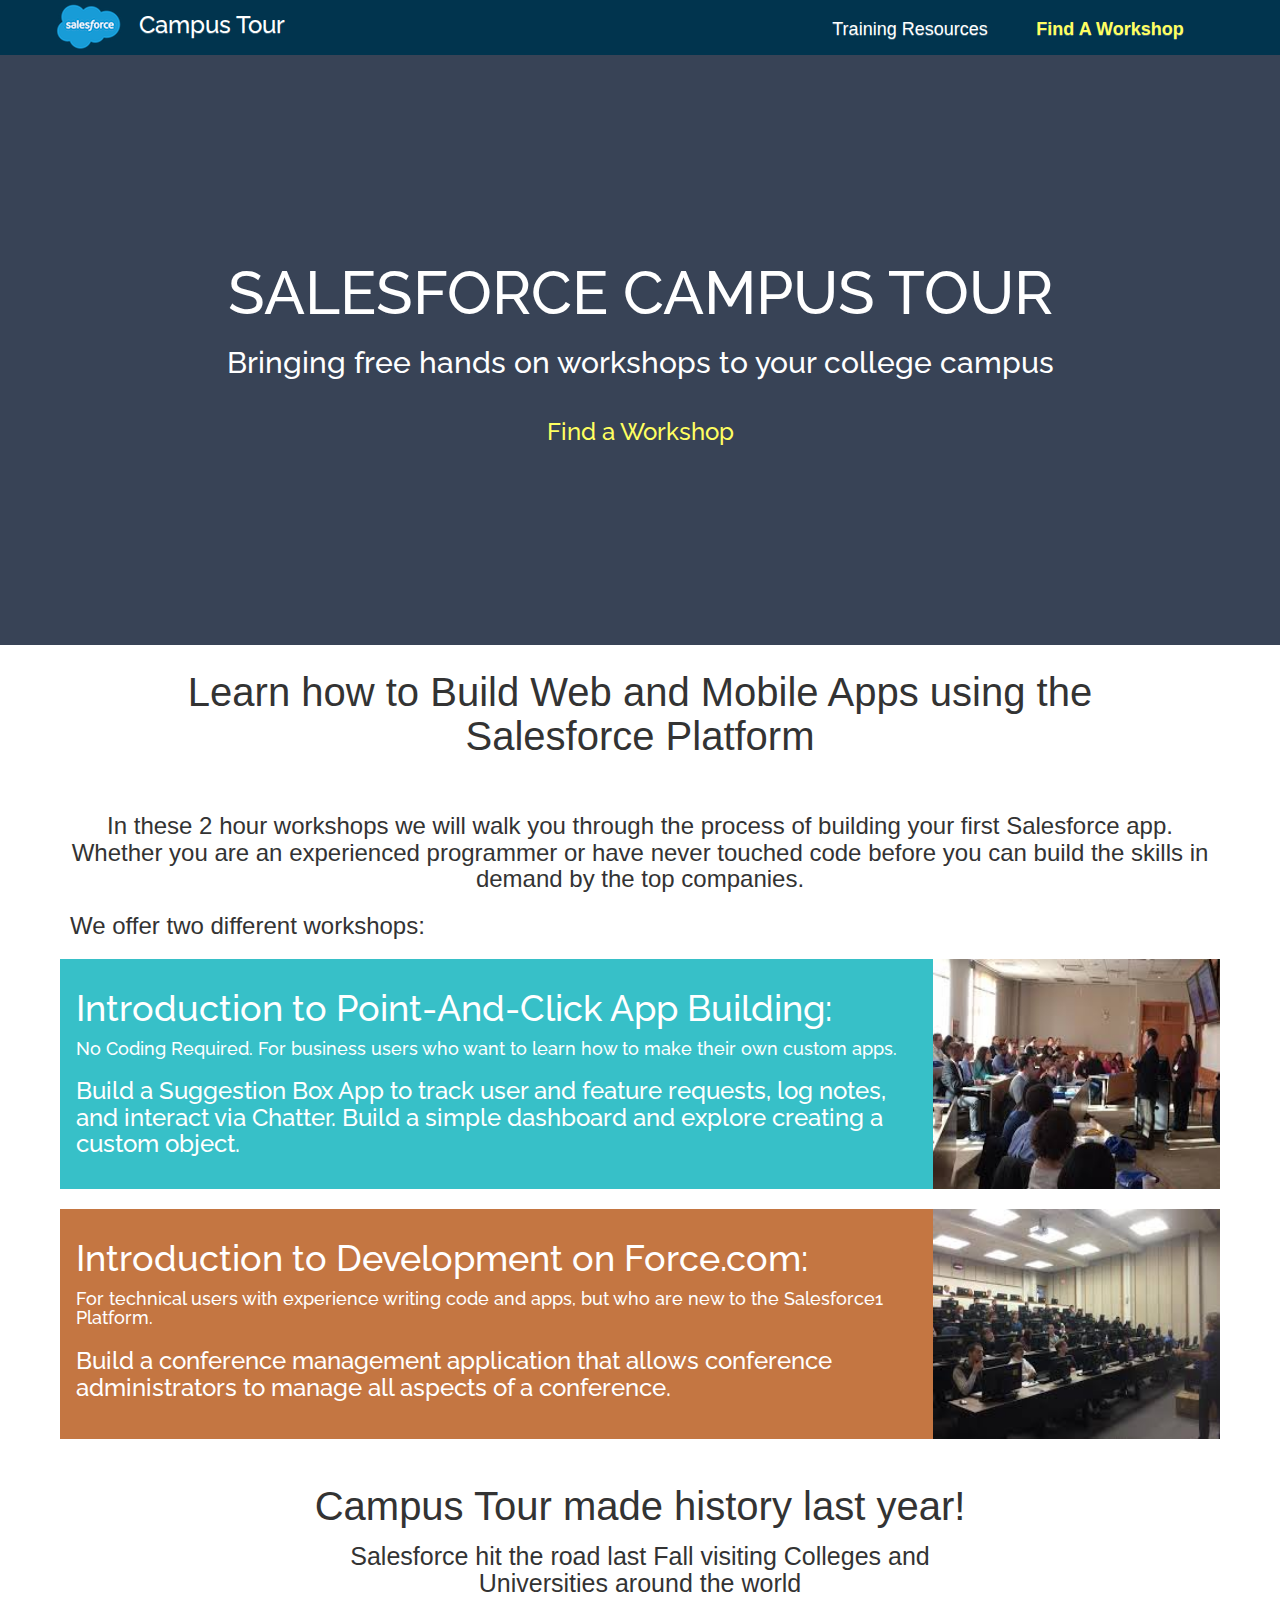
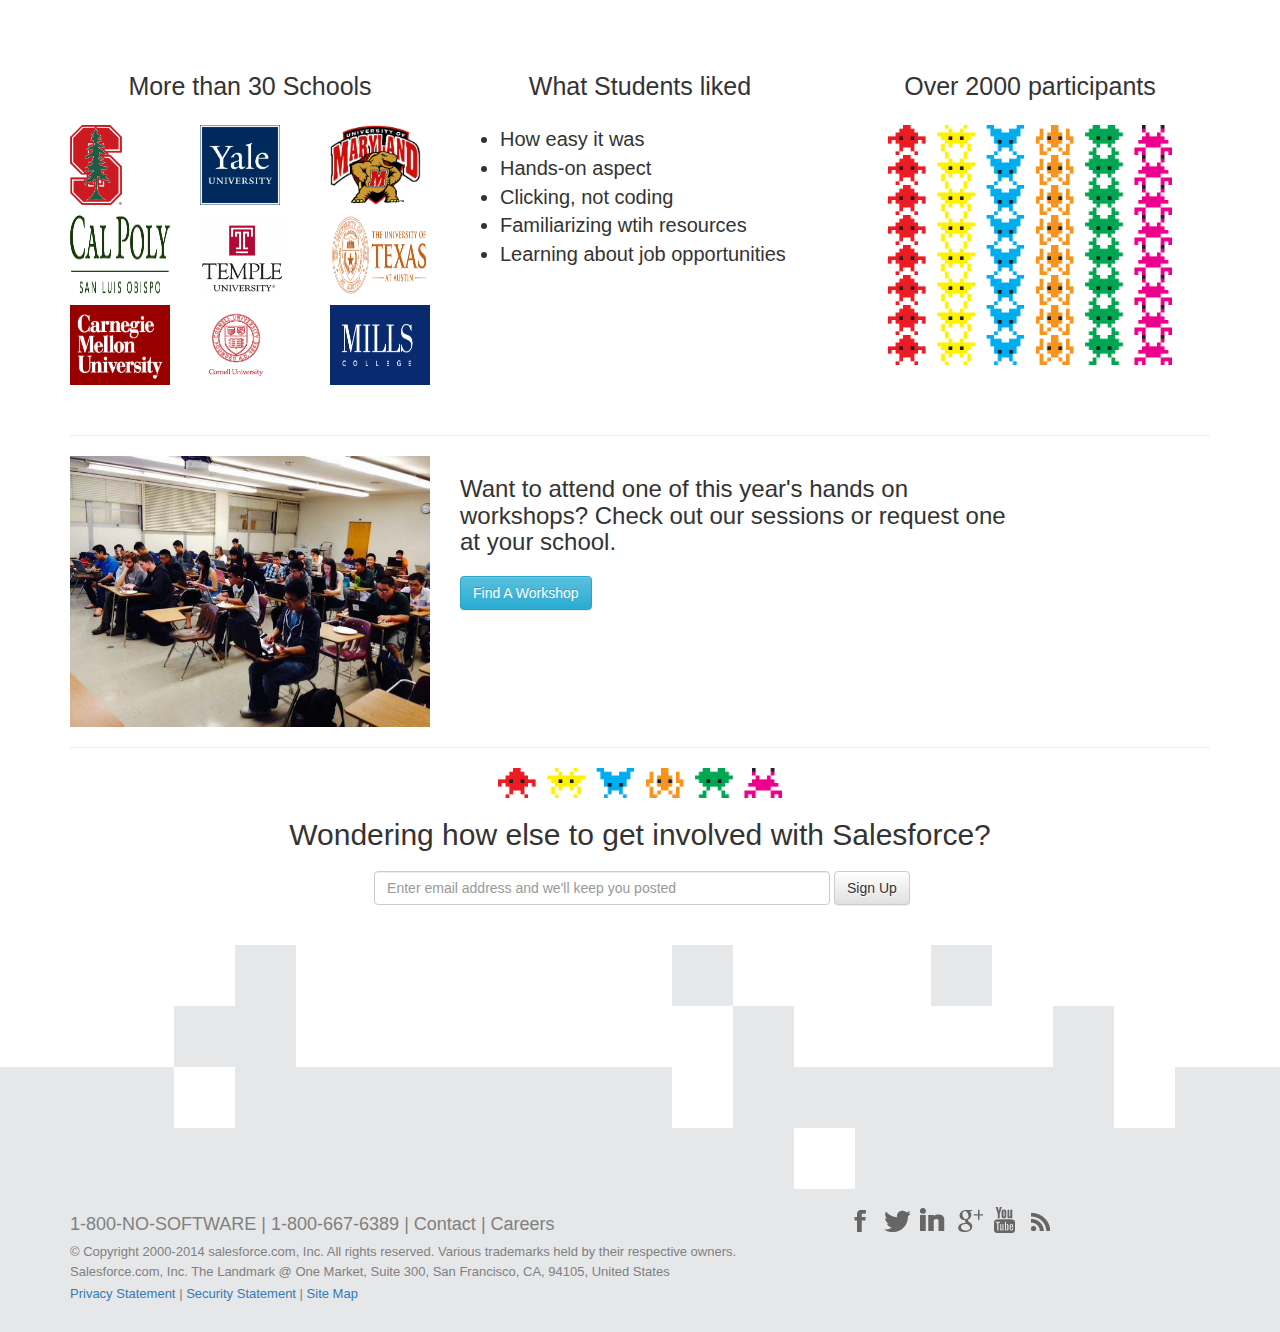
<file: index.html>
<!DOCTYPE html>
<html>
<head lang="en">
    <meta charset="UTF-8">
    <title>Salesforce Campus Tour</title>
    <link href='http://fonts.googleapis.com/css?family=Raleway:200,300,400,500' rel='stylesheet' type='text/css'>
    <link rel="stylesheet" href="css/bootstrap.css" >
    <link rel="stylesheet" href="css/bootstrap-theme.css">
    <link rel="stylesheet" href="css/style.css">
</head>
<body>
    <header>
		<nav class="navbar navbar-fixed-top">
	      <div class="container">
	        <div class="navbar-header">
	          <button type="button" class="navbar-toggle collapsed" data-toggle="collapse" data-target="#navbar" aria-expanded="false" aria-controls="navbar">
	            <span class="sr-only">Toggle navigation</span>
	            <span class="icon-bar"></span>
	            <span class="icon-bar"></span>
	            <span class="icon-bar"></span>
	          </button>
	          <a id="main-logo" class="navbar-brand" href="index.html">
                  <h3 id="main-logo-text" class="pull-right">Campus Tour</h3>
                  <img src="images/saleslforcelogo.png">
	          </a>
	        </div>
	        <div id="navbar" class="collapse navbar-collapse pull-right">
	          <ul class="nav navbar-nav">
	            <li class="active"><a href="training.html">Training Resources</a></li>
	            <!--<li><a href="#">Summer Camp</a></li>-->
	            <li><a href="workshop.html" id="find-workshop-link"><strong>Find A Workshop</strong></a></li>
	          </ul>
	        </div><!--/.nav-collapse -->
	      </div>
	    </nav>
	</header>
<div class="content-container">
	<div class="container-fluid homepage-container">
		<h1 id="homepage-container-text">SALESFORCE CAMPUS TOUR</h1>
		<h2>Bringing free hands on workshops to your college campus</h2>
		<br>
		<a href="workshop.html" id="find-workshop-button"><h3>Find a Workshop</h3></a>
	</div>
	<div class="container">
		<h2 class="subtitle-heading">Learn how to Build Web and Mobile Apps using the Salesforce Platform</h2>
		<br>
		<h3 class="text-center">In these 2 hour workshops we will walk you through the process of building your first Salesforce app. Whether you are an experienced programmer or have never touched code before you can build the skills in demand by the top companies.</h3>
		<h3 id="workshop-heading">We offer two different workshops:</h3>
		<div class="row">
        <div class="col-md-9 small-pad" style="padding-right: 0px">
            <div id="workshop-point-click" class="workshop-box">
                <h1>Introduction to Point-And-Click App Building:</h1>
                <h4>No Coding Required. For business users who want to learn how to make their own custom apps.</h4>
                <h3>
                    Build a Suggestion Box App to track user and feature requests, log notes, and interact via Chatter. Build a simple dashboard and explore creating a custom object.
                </h3>
            </div>
		</div>
        <div class="col-md-3 hidden-xs hidden-sm small-pad" style="padding-left: 0px;">
            <div class="workshop-box-image">
                <img class="img-responsive" src="images/intro-point-click-workshop.jpeg">
            </div>
        </div>
        </div>
	    <div class="row">
			<div class="col-md-9 small-pad" style="padding-right: 0px">
				<div id="workshop-force" class="workshop-box">
					<h1>Introduction to Development on Force.com:</h1>
					<h4>For technical users with experience writing code and apps, but who are new to the Salesforce1 Platform.</h4>
					<h3>
						Build a conference management application that allows conference administrators to manage all aspects of a conference.
					</h3>
				</div>
			</div>
			<div class="col-md-3 hidden-xs hidden-sm small-pad" style="padding-left: 0px;">
				<div class="workshop-box-image">
					<img class="img-responsive" src="images/intro-development-workshp.jpeg">
				</div>
			</div>
		</div>
	</div>
	<!--<div class="container">
		<div class="row">
		  <div class="col-xs-12 col-md-12"><h2 class="subtitle-heading">Learn how to build with Salesforce</h2></div>
		</div>
		<div class="row">
		  <div class="col-xs-12 col-md-12"><h3 class="subtitle-explanation">Hands on workshops on how to build apps <br>using the Salesforce platform</h3></div>
		</div>
		<div class="row icon-bottom-margin">
			<div class="col-md-6">
				<div class="row">
					<div class="col-xs-2 col-sm-3"><span class="title-icon title-icon-yellow"></span></div>
					<div class="col-xs-10 col-sm-9"><h4 class="center-box">Build web and mobile apps</h4></div>
				</div>
			</div>
			<div class="col-md-6">
				<div class="row">
					<div class="col-xs-2 col-sm-3"><span class="title-icon title-icon-pink"></span></div>
					<div class="col-xs-10 col-sm-9"><h4 class="center-box">Hear about our Summer Camp</h4></div>
				</div>
			</div>
		</div>
		<div class="row">
			<div class="col-md-6">
				<div class="row">
					<div class="col-xs-2 col-sm-3"><span class="title-icon title-icon-orange"></span></div>
					<div class="col-xs-10 col-sm-9"><h5 class="center-box">Meet Salesforce Staff</h5></div>
				</div>
			</div>
			<div class="col-md-6">
				<div class="row">
					<div class="col-xs-2 col-sm-3"><span class="title-icon title-icon-green"></span></div>
					<div class="col-xs-10 col-sm-9"><h4 class="center-box">Learn about our company</h4></div>
				</div>
			</div>
		</div>
		<div class="col-xs-12 col-md-12">
			<p class="section-explanation">
				Whether you are an experienced programmer or have never touched code before,<br> you can build the skills in demand by the market
			</p>
			<hr>
		</div> -->
	<div class="container">
		<div class="row">
			<div class="col-xs-12 col-md-12"><h1 class="subtitle-heading">Campus Tour made history last year!</h1></div>
		</div>
		<div class="row">
			<div class="col-xs-12 col-md-12"><h2 id="subtitle-alternative">Salesforce hit the road last Fall visiting Colleges and <br>Universities around the world</h2></div>
		</div>
		<div class="row">
			<div class="col-xs-12 col-md-4" id="institutions">
				<h3 class="center-box center-text">More than 30 Schools</h3>
				<div class="row">
					<div class="col-xs-4 col-md-4"><img class="img-responsive" src="images/stanford.gif"></div>
					<div class="col-xs-4 col-md-4"><img class="img-responsive" src="images/yale.jpg"></div>
					<div class="col-xs-4 col-md-4"><img class="img-responsive" src="images/maryland.jpg"></div>
				</div>
				<div class="row">
					<div class="col-xs-4 col-md-4"><img class="img-responsive" src="images/calpoly.png"></div>
					<div class="col-xs-4 col-md-4"><img class="img-responsive" src="images/temple.png"></div>
					<div class="col-xs-4 col-md-4"><img class="img-responsive" src="images/texas.png"></div>
				</div>
				<div class="row">
					<div class="col-xs-4 col-md-4"><img class="img-responsive" src="images/carnegiemellon.gif"></div>
					<div class="col-xs-4 col-md-4"><img class="img-responsive" src="images/cornelllogo.png"></div>
					<div class="col-xs-4 col-md-4"><img class="img-responsive" src="images/mills.gif"></div>
				</div>
			</div>
			<div class="col-xs-12 col-md-4">
				<h3 class="center-box center-text">What Students liked</h3>
				<ul id="what-students-liked">
					<li>How easy it was</li>
					<li>Hands-on aspect</li>
					<li>Clicking, not coding</li>
					<li>Familiarizing wtih resources</li>
					<li>Learning about job opportunities</li>
				</ul>
			</div> 
			<div class="col-xs-12 col-md-4">
				<h3 class="center-box center-text">Over 2000 participants</h3>
				<div class="row">
					<div class="col-xs-12 col-sm-12"><img class="icons-displayed" src="./images/headline-icons.png"></div>
				</div>
				<div class="row">
					<div class="col-xs-12 col-sm-12"><img class="icons-displayed" src="./images/headline-icons.png"></div>
				</div>
				<div class="row">
					<div class="col-xs-12 col-sm-12"><img class="icons-displayed" src="./images/headline-icons.png"></div>
				</div>
				<div class="row">
					<div class="col-xs-12 col-sm-12"><img class="icons-displayed" src="./images/headline-icons.png"></div>
				</div>
				<div class="row">
					<div class="col-xs-12 col-sm-12"><img class="icons-displayed" src="./images/headline-icons.png"></div>
				</div>
				<div class="row">
					<div class="col-xs-12 col-sm-12"><img class="icons-displayed" src="./images/headline-icons.png"></div>
				</div>
				<div class="row">
					<div class="col-xs-12 col-sm-12"><img class="icons-displayed" src="./images/headline-icons.png"></div>
				</div>
				<div class="row">
					<div class="col-xs-12 col-sm-12"><img class="icons-displayed" src="./images/headline-icons.png"></div>
				</div>
			</div>
		</div>
	</div>
	<br>
	<div class="container">
		<hr>
		<div class="row">
			<div class="col-md-4 col-sm-12">
				<img class="img-responsive" src="images/campustour.jpg">
			</div>
			<div class="col-md-6 col-sm-12">
				<h3>Want to attend one of this year's hands on workshops? Check out our sessions or request one at your school.</h3>
				<br>
				<a href="workshop.html" class="btn btn-info">Find A Workshop</a>
			</div>
		</div>
		<hr>
		<div class="row">
			<div class="col-xs-12 col-sm-12"><img class="icons-displayed" src="./images/headline-icons.png"></div>
		</div>
		<div id="landing-newsletter">
			<h2 class="center-text">
				Wondering how else to get involved with Salesforce?
			</h2>
			<form id="landing-newsletter-form" class="form-inline">
				<div class="form-group">
					<label for="landing-newsletter-email"></label>
					<input id="landing-newsletter-email" type="text" class="form-control" placeholder="Enter email address and we'll keep you posted">
					<button type="submit" class="btn btn-default">Sign Up</button>
				</div>
			</form>
		</div>
	</div>
</div>
 <footer class="site-footer">
    <div class="footer-top"></div>
    <div class="footer">
        <div class="container">
            <div class="row">
                <div class="col-md-8">
                    <div class="footer-headline">
                        1‑800‑NO‑SOFTWARE | 1‑800‑667‑6389 |
                        <a href="mailto:academic@salesforce.com?Subject=Bring Campus Tour to My School" target="blank">Contact</a>
                        <span class="delim">|</span>
                        <a href="#careers">Careers</a>
                    </div>
                    <div class="footer-copyright">
                        © Copyright 2000-2014 salesforce.com, Inc. All rights reserved. Various trademarks held by their respective owners.
                    </div>
                    <div class="footer-legal">
                        Salesforce.com, Inc. The Landmark @ One Market, Suite 300, San Francisco, CA, 94105, United States
                    </div>
                    <div class="footer-links">
                        <a href="#privacy" target="_blank">Privacy&nbsp;Statement</a>
                        <span class="delim">|</span>
                        <a href="#security" target="_blank">Security&nbsp;Statement</a>
                        <span class="delim">|</span>
                        <a href="#sitemap" target="_blank">Site&nbsp;Map</a>
                    </div>
                </div>
                <div class="col-md-4">
                    <ul class="footer-social">
                        <li class="facebook"><a href="https://www.facebook.com/salesforcedevs" target="_blank">Facebook</a></li><!-- .facebook -->
                        <li class="twitter"><a href="https://twitter.com/salesforcedevs" target="_blank">Twitter</a></li><!-- .twitter -->
                        <li class="linkedin"><a href="https://www.linkedin.com/groups/Salesforce-Developers-Official-Group-3774731" target="_blank">LinkedIn</a></li><!-- .linkedin -->
                        <li class="googleplus"><a href="http://plus.google.com/115493663613456422040" target="_blank">Google Plus</a></li><!-- .googleplus -->
                        <li class="youtube"><a href="https://www.youtube.com/user/DeveloperForce" target="_blank">YouTube</a></li><!-- .youtube -->
                        <li class="rss"><a href="http://feeds.feedburner.com/blogs/RtdE" target="_blank">RSS Feed</a></li><!-- .rss -->
                    </ul>
                </div>
            </div>
        </div>
    </div>
</footer>     
<script src="https://code.jquery.com/jquery-1.11.2.min.js"></script>
<script src="js/bootstrap.js"></script>
<script>
	//$('#carousel-example-generic').carousel();
</script>
</body>
</html>
</file>
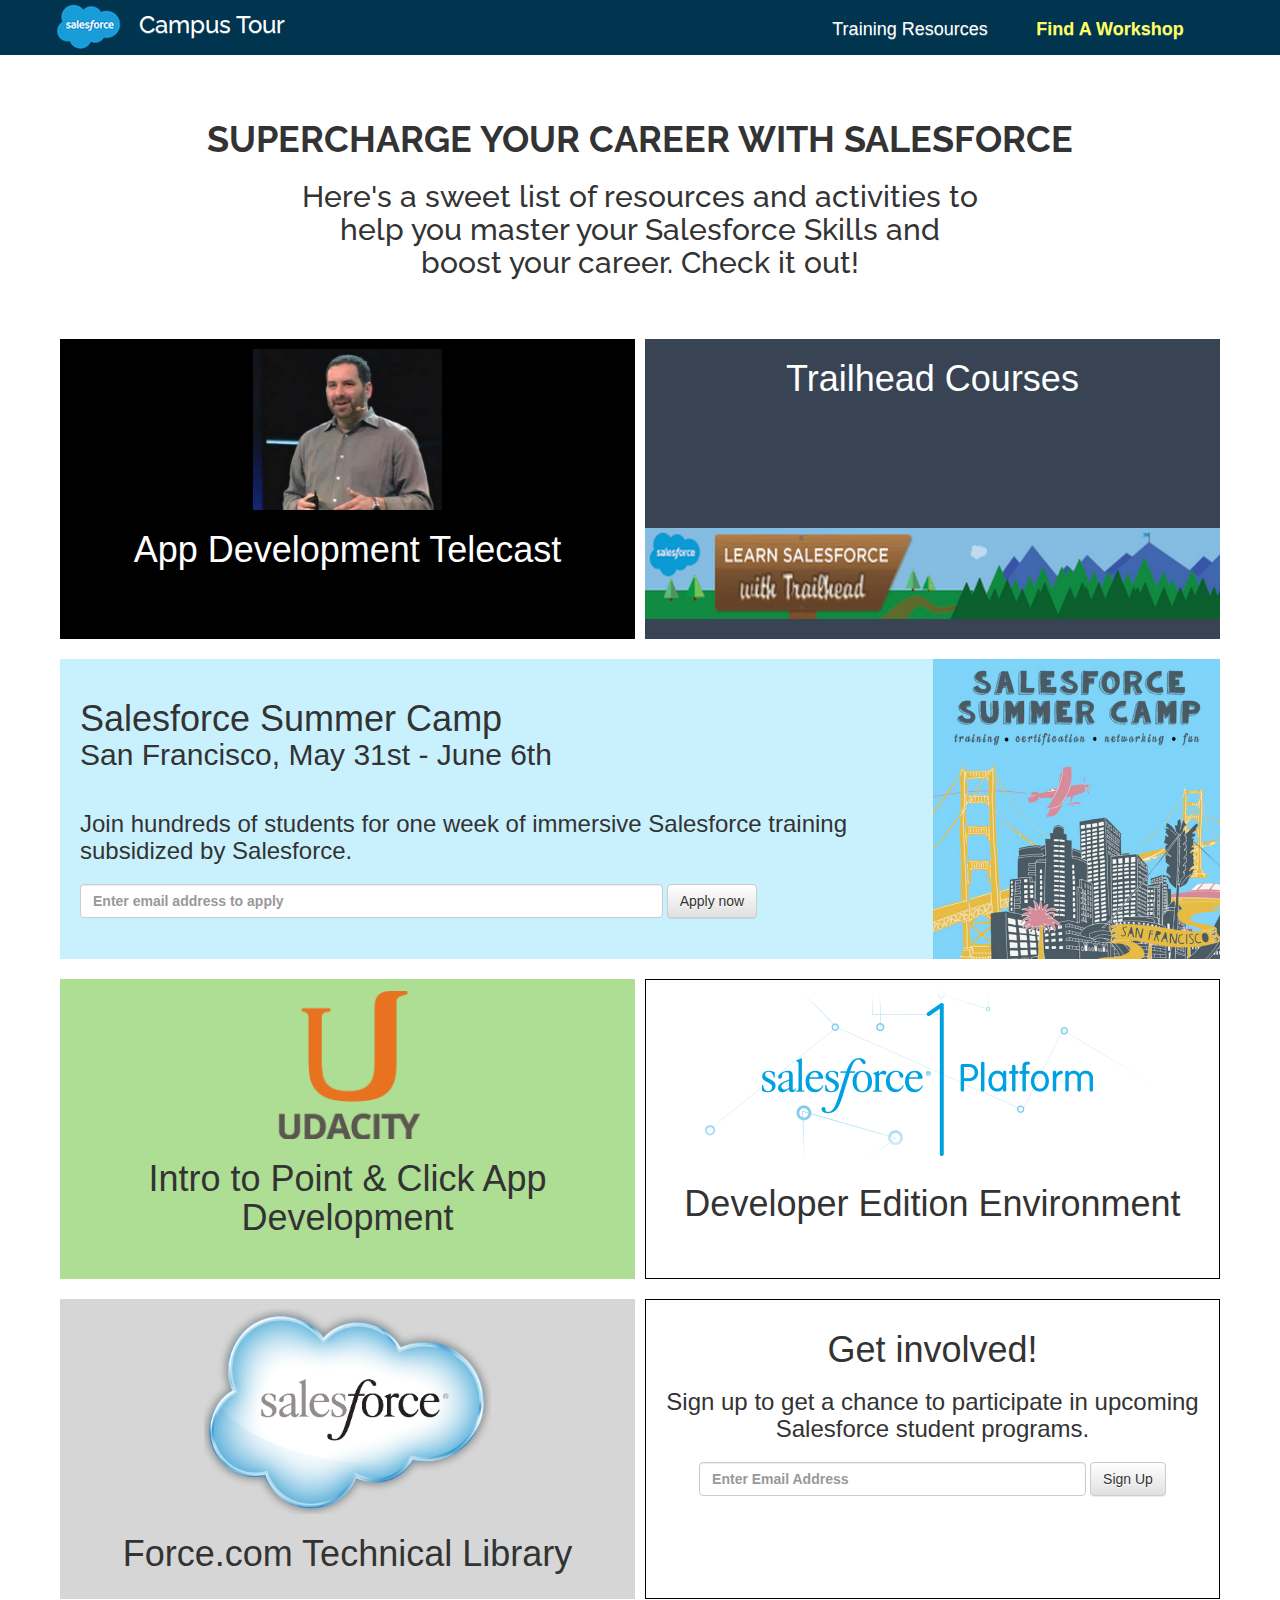
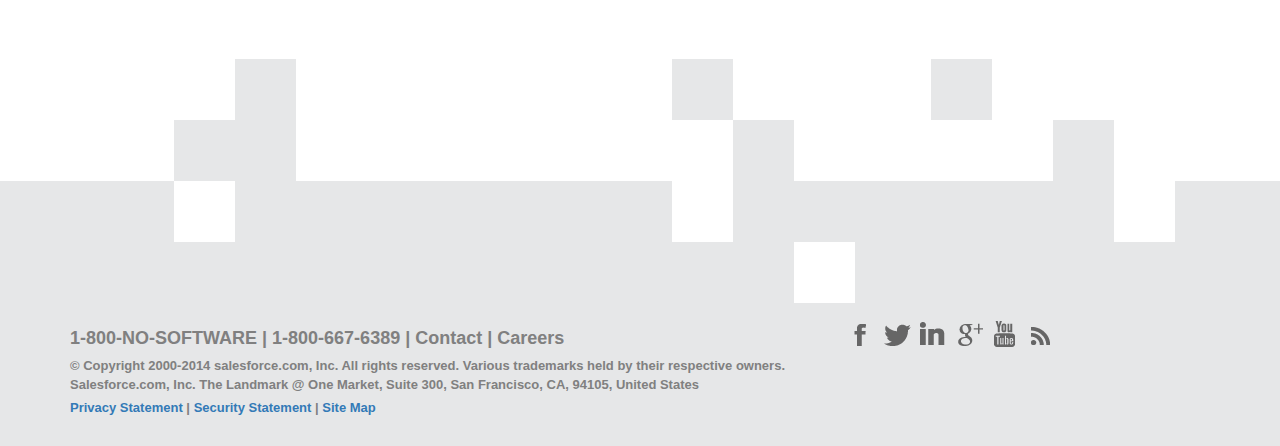
<file: training.html>
<!DOCTYPE html>
<html>
<head lang="en">
    <meta charset="UTF-8">
    <title>Training Resources</title>
    <link href='http://fonts.googleapis.com/css?family=Raleway:400' rel='stylesheet' type='text/css'>
    <link rel="stylesheet" href="css/bootstrap.css" >
    <link rel="stylesheet" href="css/bootstrap-theme.css">
    <link rel="stylesheet" href="css/style.css">
</head>
<body>
<header>
    <nav class="navbar navbar-fixed-top">
      <div class="container">
        <div class="navbar-header">
          <button type="button" class="navbar-toggle collapsed" data-toggle="collapse" data-target="#navbar" aria-expanded="false" aria-controls="navbar">
            <span class="sr-only">Toggle navigation</span>
            <span class="icon-bar"></span>
            <span class="icon-bar"></span>
            <span class="icon-bar"></span>
          </button>
          <a id="main-logo" class="navbar-brand" href="index.html">
              <h3 id="main-logo-text" class="pull-right">Campus Tour</h3>
              <img src="images/saleslforcelogo.png">
          </a>
        </div>
        <div id="navbar" class="collapse navbar-collapse pull-right">
          <ul class="nav navbar-nav">
            <li class="active"><a href="training.html">Training Resources</a></li>
            <!--<li><a href="#about">Summer Camp</a></li>-->
            <li><a href="workshop.html" id="find-workshop-link"><strong>Find A Workshop</strong></a></li>
          </ul>
        </div><!--/.nav-collapse -->
      </div>
    </nav>
</header>
<div class="content-container container">
    <div class="supercharge-text">
    <h1 id="supercharge" class="text-center"><strong>SUPERCHARGE YOUR CAREER WITH SALESFORCE<strong></h1>
    <h2 id="sweetlist" class="text-center">Here's a sweet list of resources and activities to help you master your Salesforce Skills and boost your career. Check it out!</h2>
    </div>
    <div class="row">
        <div class="col-md-6 small-pad">
            <div id="app-development" class="training-box">
                <div class="original-overlay">
                    <img src="images/app-development-telecast.png">
                    <h1 class="text-center">App Development Telecast</h1>
                </div>
                <div class="overlay">
                    <h2>Learn how to build a mobile app with our rockstar VP of Development, Adam Seligman.</h2>
                </div>
            </div>
        </div>
        <div class="col-md-6 small-pad">
            <div id="trailhead-courses" class="training-box">
                <div class="original-overlay">
                    <h1 class="text-center">Trailhead Courses</h1>
                    <img id="trailhead-banner" src="images/trailhead.png">
                </div>
                <div class="overlay">
                    <h3>
                        Learn how to use Salesforce from
                        scratch with curated beautiful courses. Earn badges, show off your skills and practice with interactive challenges.
                    </h3>
                    <br> 
                    <a href="https://developer.salesforce.com/trailhead" target="blank" class="tap-btn">Learn more</a>
                </div>
            </div>
        </div>
    </div>
    <div class="row">
        <div class="col-md-9 small-pad" style="padding-right: 0px">
            <div id="salesforce-bootcamp" class="training-box">
                <h1>Salesforce Summer Camp</h1>
                <h2>San Francisco, May 31st - June 6th</h2>
                <br>
                <h3>
                    Join hundreds of students for one week of immersive Salesforce training subsidized by Salesforce.
                </h3>
                <form id="invite-form" class="form-inline">
                    <div class="form-group">
                        <input id="invite-email" type="text" class="form-control" placeholder="Enter email address to apply">
                        <button type="submit" class="btn btn-default">Apply now</button>
                    </div>
                </form>
            </div>
        </div>
        <div class="col-md-3 small-pad hidden-xs" style="padding-left: 0px;">
            <div id="summer-camp" class="training-box">
                <img src="images/summercamp.png">
            </div>
        </div>
    </div>
    <div class="row">
        <div class="col-md-6 small-pad">
            <div id="udacity" class="training-box">
                <div class="original-overlay">
                    <img src="images/udacity.png">
                    <h1 class="text-center">Intro to Point & Click App Development</h1>
                </div>
                <div class="overlay">
                    <h2>
                        Learn how to build an app without writing a single line of code with this 10 hour online course.
                    </h2>
                    <br>
                    <a href="https://www.udacity.com/course/ud162" target="blank" class="tap-btn">Learn more</a>
                </div>
            </div>
        </div>
        <div class="col-md-6 small-pad">
            <div id="developer-edition" class="training-box">
                <div class="original-overlay">
                    <img src="images/salesforce1.png">
                    <h1 class="text-center">Developer Edition Environment</h1>
                </div>
                <div class="overlay">
                    <h2>Get a complete copy of the Salesforce1 Platform and develop killer enterprise Apps.</h2>
                    <br>
                    <a href="https://developer.salesforce.com/signup?d=70130000000m0qV" target="blank" class="tap-btn">Learn more</a>
                </div>
            </div>
        </div>
    </div>
    <div class="row">
        <div class="col-md-6 small-pad">
            <div id="salesforce-technical-library" class="training-box">
                <div class="original-overlay">
                    <img src="images/salesforce-logo.png">
                    <h1 class="text-center">Force.com Technical Library</h1>
                </div>
                <div class="overlay">
                    <h2>Documentation, code samples, tools and other technical resources for building and customizing apps.</h2>
                    <br>
                    <a href="https://developer.salesforce.com/page/Wiki" target="blank" class="tap-btn">Learn more</a>
                </div>
            </div>
        </div>
        <div class="col-md-6 col-sm-6 small-pad">
            <div id="newsletter" class="training-box">
                <h1 class="text-center">Get involved!</h1>
                <h3>
                    Sign up to get a chance to participate in upcoming Salesforce student programs.
                </h3>
                <form id="newsletter-form" class="form-inline">
                    <div class="form-group">
                        <input id="newsletter-email" type="text" class="form-control" placeholder="Enter Email Address">
                        <button type="submit" class="btn btn-default">Sign Up</button>
                    </div>
                </form>
            </div>
        </div>
    </div>
</div>

<footer class="site-footer">
    <div class="footer-top"></div>
    <div class="footer">
        <div class="container">
            <div class="row">
                <div class="col-md-8">
                    <div class="footer-headline">
                        1‑800‑NO‑SOFTWARE | 1‑800‑667‑6389 |
                        <a href="mailto:academic@salesforce.com?Subject=Bring Campus Tour to My School" target="blank">Contact</a>
                        <span class="delim">|</span>
                        <a href="#careers">Careers</a>
                    </div>
                    <div class="footer-copyright">
                        © Copyright 2000-2014 salesforce.com, Inc. All rights reserved. Various trademarks held by their respective owners.
                    </div>
                    <div class="footer-legal">
                        Salesforce.com, Inc. The Landmark @ One Market, Suite 300, San Francisco, CA, 94105, United States
                    </div>
                    <div class="footer-links">
                        <a href="#privacy" target="_blank">Privacy&nbsp;Statement</a>
                        <span class="delim">|</span>
                        <a href="#security" target="_blank">Security&nbsp;Statement</a>
                        <span class="delim">|</span>
                        <a href="#sitemap" target="_blank">Site&nbsp;Map</a>
                    </div>
                </div>
                <div class="col-md-4">
                    <ul class="footer-social">
                        <li class="facebook"><a href="https://www.facebook.com/salesforcedevs" target="_blank">Facebook</a></li><!-- .facebook -->
                        <li class="twitter"><a href="https://twitter.com/salesforcedevs" target="_blank">Twitter</a></li><!-- .twitter -->
                        <li class="linkedin"><a href="https://www.linkedin.com/groups/Salesforce-Developers-Official-Group-3774731" target="_blank">LinkedIn</a></li><!-- .linkedin -->
                        <li class="googleplus"><a href="http://plus.google.com/115493663613456422040" target="_blank">Google Plus</a></li><!-- .googleplus -->
                        <li class="youtube"><a href="https://www.youtube.com/user/DeveloperForce" target="_blank">YouTube</a></li><!-- .youtube -->
                        <li class="rss"><a href="http://feeds.feedburner.com/blogs/RtdE" target="_blank">RSS Feed</a></li><!-- .rss -->
                    </ul>
                </div>
            </div>
        </div>
    </div>
</footer>


<script src="https://code.jquery.com/jquery-1.11.2.min.js"></script>
<script src="js/bootstrap.js"></script>
<script>
    $(document).ready(function(){
        $(this).find(".original-overlay").on("mouseenter", function(){
            $(this).next(".overlay").fadeIn();
        });

        $(this).find(".overlay").on("mouseleave", function(){
            $(this).fadeOut();
        })
    });
</script>
</body>
</html>
</file>
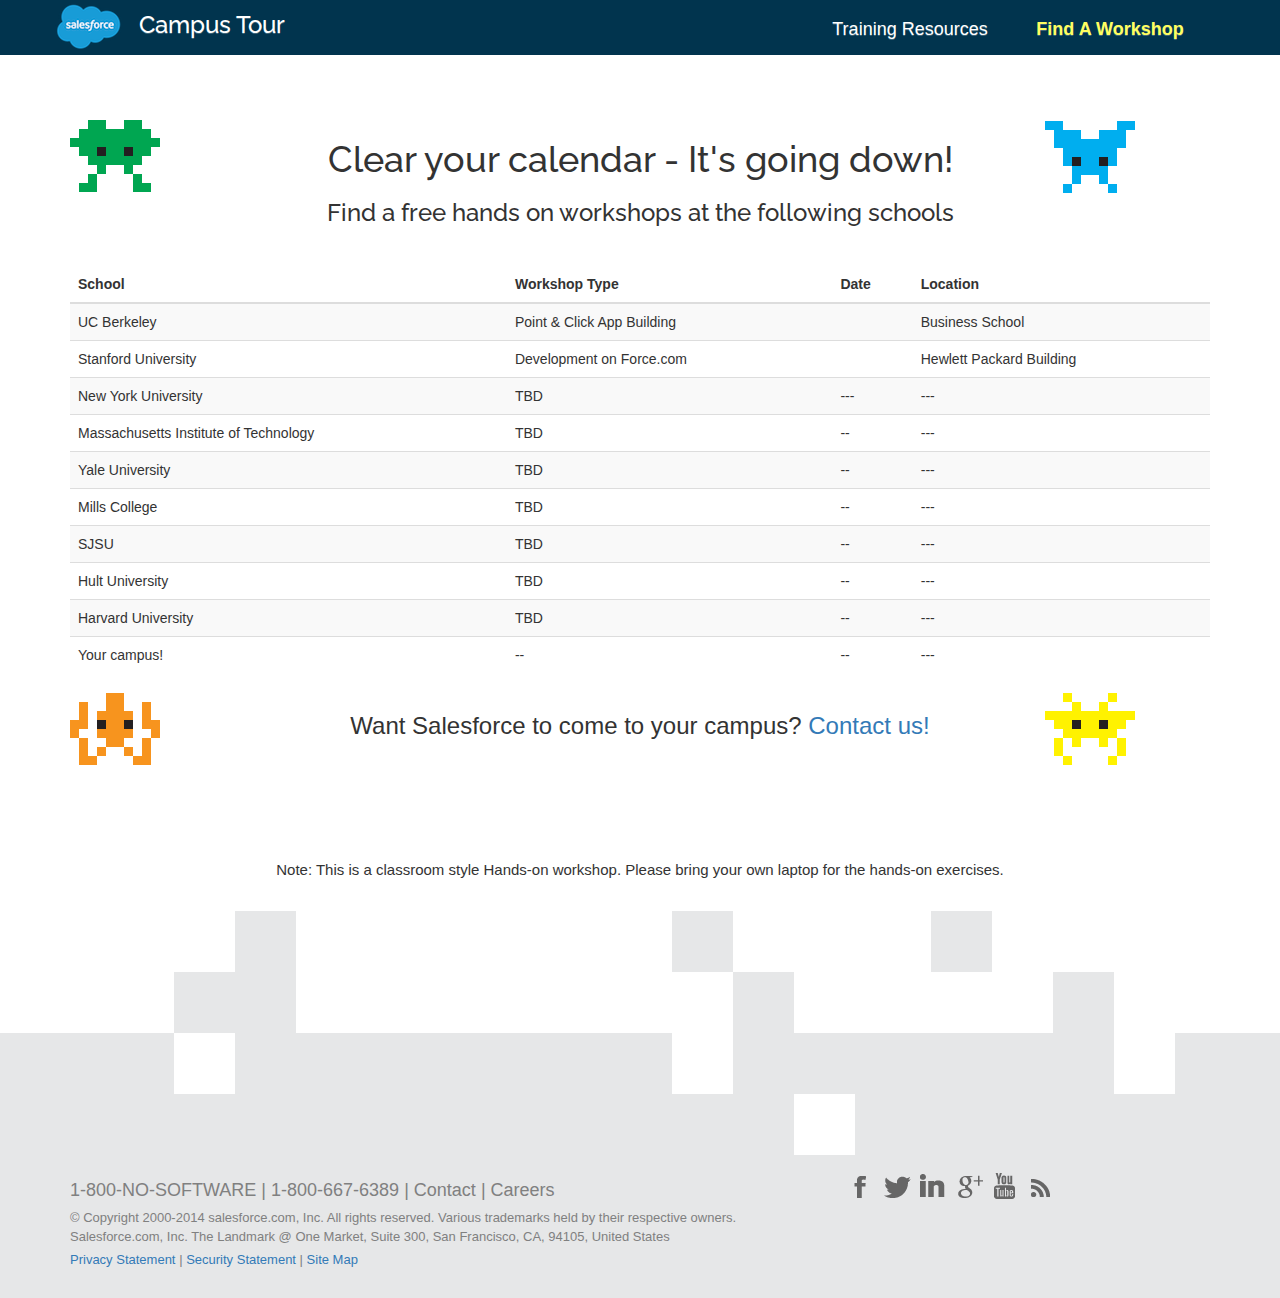
<file: workshop.html>
<!DOCTYPE html>
<html>
<head lang="en">
    <meta charset="UTF-8">
    <title>Salesforce Workshops</title>
    <link href='http://fonts.googleapis.com/css?family=Raleway:400' rel='stylesheet' type='text/css'>
    <link rel="stylesheet" href="css/bootstrap.css" >
    <link rel="stylesheet" href="css/bootstrap-theme.css">
    <link rel="stylesheet" href="css/style.css">
</head>
<body>
<header>
    <nav class="navbar navbar-fixed-top">
      <div class="container">
        <div class="navbar-header">
          <button type="button" class="navbar-toggle collapsed" data-toggle="collapse" data-target="#navbar" aria-expanded="false" aria-controls="navbar">
            <span class="sr-only">Toggle navigation</span>
            <span class="icon-bar"></span>
            <span class="icon-bar"></span>
            <span class="icon-bar"></span>
          </button>
          <a id="main-logo" class="navbar-brand" href="index.html">
              <h3 id="main-logo-text" class="pull-right">Campus Tour</h3>
              <img src="images/saleslforcelogo.png">
          </a>
        </div>
        <div id="navbar" class="collapse navbar-collapse pull-right">
          <ul class="nav navbar-nav">
            <li class="active"><a href="training.html">Training Resources</a></li>
            <!--<li><a href="#about">Summer Camp</a></li>-->
            <li><a href="workshop.html" id="find-workshop-link"><strong>Find A Workshop</strong></a></li>
          </ul>
        </div><!--/.nav-collapse -->
      </div>
    </nav>
</header>
<div class="container" style="margin-top: 120px">
    <div class="row">
        <div class="col-md-2 hidden-xs hidden-sm">
            <div class="title-icon title-icon-green center-block"></div>
        </div>
        <div class="col-md-8 text-center supercharge-text">
            <h1 class="">Clear your calendar - It's going down!</h1>
            <h3 class="">Find a free hands on workshops at the following schools</h3>
        </div>
        <div class="col-md-2 hidden-xs hidden-sm">
            <div class="title-icon title-icon-blue"></div>
        </div>
    </div>
    <div class="table-responsive" id="workshop-calendar">
        <table class="table table-striped table-hover">
            <thead>
                <tr>
                    <th>School</th>
                    <th>Workshop Type</th>
                    <th>Date</th>
                    <th>Location</th>
                </tr>
            </thead>
            <tbody>
                <tr>
                    <td>UC Berkeley</td>
                    <td>Point & Click App Building</td>
                    <td></td>
                    <td>Business School</td>
                </tr>
                <tr>
                    <td>Stanford University</td>
                    <td>Development on Force.com</td>
                    <td></td>
                    <td>Hewlett Packard Building</td>
                </tr>
                <tr>
                    <td>New York University</td>
                    <td>TBD</td>
                    <td>---</td>
                    <td>---</td>
                </tr>
                <tr>
                    <td>Massachusetts Institute of Technology</td>
                    <td>TBD</td>
                    <td>--</td>
                    <td>---</td>
                </tr>
                <tr>
                    <td>Yale University</td>
                    <td>TBD</td>
                    <td>--</td>
                    <td>---</td>
                </tr>
                <tr>
                    <td>Mills College</td>
                    <td>TBD</td>
                    <td>--</td>
                    <td>---</td>
                </tr>
                 <tr>
                    <td>SJSU</td>
                    <td>TBD</td>
                    <td>--</td>
                    <td>---</td>
                </tr>
                 <tr>
                    <td>Hult University</td>
                    <td>TBD</td>
                    <td>--</td>
                    <td>---</td>
                </tr>
                 <tr>
                    <td>Harvard University</td>
                    <td>TBD</td>
                    <td>--</td>
                    <td>---</td>
                </tr>
                <tr>
                    <td>Your campus!</td>
                    <td>--</td>
                    <td>--</td>
                    <td>---</td>
                </tr>
            </tbody>

        </table>
    </div>
    <div class="row" id="workshop-contact-us">
        <div class="col-md-2 col-sm-2">
            <div class="title-icon title-icon-orange"></div>
        </div>
        <div class="col-md-8 col-sm-8">
            <h3 class="text-center">Want Salesforce to come to your campus? <a href="mailto:academic@salesforce.com?Subject=Bring Campus Tour to My School" target="blank">Contact us!</a></h3>
        </div>
        <div class="col-md-2 col-sm-2">
            <div class="title-icon title-icon-yellow"></div>
        </div>
    </div>
     <p id="note-text" class="text-center">
                Note: This is a classroom style Hands-on workshop. Please bring your own laptop for the hands-on exercises.
    </p>
</div>
<footer class="site-footer">
    <div class="footer-top"></div>
    <div class="footer">
        <div class="container">
            <div class="row">
                <div class="col-md-8">
                    <div class="footer-headline">
                        1‑800‑NO‑SOFTWARE | 1‑800‑667‑6389 |
                        <a href="mailto:academic@salesforce.com?Subject=Bring Campus Tour to My School" target="blank">Contact</a>
                        <span class="delim">|</span>
                        <a href="#careers">Careers</a>
                    </div>
                    <div class="footer-copyright">
                        © Copyright 2000-2014 salesforce.com, Inc. All rights reserved. Various trademarks held by their respective owners.
                    </div>
                    <div class="footer-legal">
                        Salesforce.com, Inc. The Landmark @ One Market, Suite 300, San Francisco, CA, 94105, United States
                    </div>
                    <div class="footer-links">
                        <a href="#privacy" target="_blank">Privacy&nbsp;Statement</a>
                        <span class="delim">|</span>
                        <a href="#security" target="_blank">Security&nbsp;Statement</a>
                        <span class="delim">|</span>
                        <a href="#sitemap" target="_blank">Site&nbsp;Map</a>
                    </div>
                </div>
                <div class="col-md-4">
                    <ul class="footer-social">
                        <li class="facebook"><a href="https://www.facebook.com/salesforcedevs" target="_blank">Facebook</a></li><!-- .facebook -->
                        <li class="twitter"><a href="https://twitter.com/salesforcedevs" target="_blank">Twitter</a></li><!-- .twitter -->
                        <li class="linkedin"><a href="https://www.linkedin.com/groups/Salesforce-Developers-Official-Group-3774731" target="_blank">LinkedIn</a></li><!-- .linkedin -->
                        <li class="googleplus"><a href="http://plus.google.com/115493663613456422040" target="_blank">Google Plus</a></li><!-- .googleplus -->
                        <li class="youtube"><a href="https://www.youtube.com/user/DeveloperForce" target="_blank">YouTube</a></li><!-- .youtube -->
                        <li class="rss"><a href="http://feeds.feedburner.com/blogs/RtdE" target="_blank">RSS Feed</a></li><!-- .rss -->
                    </ul>
                </div>
            </div>
        </div>
    </div>
</footer>
</body>
</html>
</file>
<file: css/style.css>
.content-container{
	margin-bottom: 40px;
	margin-top: 40px;
}

.homepage-container{
	background-color: #384356;
	text-align: center;
	color: white;
	padding: 200px;
	font-family: 'Raleway', sans-serif;
}

#homepage-container-text {
	font-size: 60px;
}

#nav-link {
	padding-left: 0;
	margin-bottom: 0;
	list-style: none;
}

.navbar-brand {
	width: 70px;
	padding: 0px;
}

.navbar {
	background: #01344E;
    padding-top: 4px;
}

#main-logo{
    width: 230px;
}

#main-logo-text{
    margin-top: 8px;
    font-family: 'Raleway', sans-serif;
}

#main-logo:hover{
    color: gray;
}

.navbar-brand, .navbar-nav > li > a {
	color: white;
	width: 200px;
	text-align: center;
	font-size: 18px;
}

.navbar .navbar-nav > li > a:hover{
	background: #0A2432;
	color: white;
}

#find-workshop-link {
	color:rgb(255, 255, 96);
}

#find-workshop-button {
	color:rgb(255, 255, 96);
}

#nav-link > li{
	float: right;
}

#nav-link > li > a {
	position: relative;
	display: block;
	padding: 10px 15px;
	width: 180px;
	text-align: center;
}

.center-box {
	font-size: 25px; 
	margin: 25px 25px ;
}

.center-text {
	text-align: center;
}

.subtitle-heading {
	text-align: center;
	margin: 25px 25px 15px;
	font-size: 40px;
}

.subtitle-explanation {
	text-align: center;
	margin: 0px 25px 100px;
	font-size: 25px;
}

#subtitle-alternative {
	text-align: center;
	margin: 0px 25px 50px;
	font-size: 25px;
}

.section-explanation {
	text-align: center;
	margin: 100px 10px 50px;
	font-size: 25px;
}

.icon-bottom-margin {
	margin-bottom: 30px;
}

.icons-displayed {
	height:30px;
	display: block;
    margin-left: auto;
    margin-right: auto 
}

/*homepage 4th section */

#note-text {
	font-size: 15px;
	padding: 20px;
}

.icon-small{
    width: 32px;
    margin-top: 10px;
}

#institutions img{
	min-height: 80px;
	max-height: 80px;
	margin-bottom: 10px;
}

.tap-btn {
	font-size: 30px;
	text-align: center;
	display: block;
}

#workshop-heading {
	padding-bottom: 20px;
}


.workshop-box{
    min-height: 230px;
    margin-bottom: 20px;
    padding: 10px;
    position: relative;
	padding-right:16px;
	padding-left:16px;
}

.workshop-box-image{
	padding: 0px;
}

.workshop-box-image img{
	height: 100%;
	width: 100%;
	min-height: 230px;
}

#workshop-point-click{
    background-color: #37c0c8;
	color: white;
	font-family: 'Raleway', sans-serif;
}

#workshop-force{
    background-color: #c47642;
	color: white;
	font-family: 'Raleway', sans-serif;
}

#light-gray-background {
	background-color: lightGray;
}

.supercharge-text{
    font-family: 'Raleway', sans-serif;
}

#what-students-liked{
	font-size: 20px;
}

/* imported styles */

.small-pad{
	padding-left: 5px;
	padding-right: 5px;
}

.training-box{
	min-height: 300px;
	margin-bottom: 20px;
	padding: 10px;
	position: relative;
}

.training-box a{
	color: #7BB1E0;
}

#app-development{
	background-color: black;
	color: white;
}

#app-development img{
	width: 33%;
	display: block;
	margin-left: auto;
	margin-right: auto;
	margin-top: 10px;
}

#trailhead-courses{
	background-color: #384353;
	color: white;
	position: relative;
	padding-left: 0px;
	padding-right: 0px;
}

#trailhead-courses #trailhead-banner{
	position: absolute;
	bottom: 20px;
	width: 100%;
}

#trailhead-courses > h1{
	position: absolute;
	top: 40px;
	margin-left: auto;
	margin-right: auto;
	left: 0;
	right: 0;
}

#salesforce-bootcamp{
	background-color: #C9F1FD;
	padding: 20px;
}

#salesforce-bootcamp h1,h2,h3{
	margin-bottom: 0px;
}

#salesforce-bootcamp h2{
	margin-top: 0px;
}

#salesforce-bootcamp .form-group{
	width: 100%;
}

#salesforce-bootcamp #invite-email{
	width: 70%;
}

#invite-form{
	margin-top: 20px;
}

#summer-camp{
	padding: 0px;
}

#summer-camp img{
	width: 100%;
	max-height: 300px;
}

#udacity{
	background-color: #AEDD94;
}

#udacity img{
	display: block;
	margin-left: auto;
	margin-right: auto;
	height: 50%;
	margin-top:10px;
}

#developer-edition{
	border-color: black;
	border-style: solid;
	border-width: 1px;
	background-color: white;
}

#developer-edition img{
	display: block;
	margin-left: auto;
	margin-right: auto;
	margin-top: 10px;
}

#salesforce-technical-library{
	background-color: #D6D6D6;
}

#salesforce-technical-library img{
	width: 50%;
	margin-left: auto;
	margin-right: auto;
	display: block;
	margin-top: 10px;
}

#newsletter{
	border-color: black;
	border-style: solid;
	border-width: 1px;
	background-color: white;
	text-align: center;
}

#newsletter #newsletter-form{
	margin-top: 20px;
}

#newsletter .form-group{
	width: 100%;
}

#newsletter #newsletter-email{
	width: 70%;
}

#supercharge{
	padding-top: 60px;
}

#sweetlist{
	padding-left: 20%;
	padding-right: 20%;
	margin-bottom: 60px;
}

.no-padding{
	padding: 0px;
}

.footer-top{
	background: url("../images/footer-background-top.png") no-repeat 63% top;
	height: 122px;
}

.footer{
	color: #808080;
	background: url("../images/footer-background.png") no-repeat 63% top #e6e7e8;
	padding-top: 139px;
	padding-bottom: 25px;
}

.footer-headline{
	font-size: 18px;
	line-height: 2em;
}

.footer-headline a{
	color: #808080;
}

.footer-copyright, .footer-legal, .footer-links{
	font-size: 13px;
	line-height: 1.5em;
}

.footer-links{
	line-height: 2em;
}

.footer-social {
	padding: 0;
	margin: 0;
}
@media(max-width: 767px) {
	.footer-social{
		margin-top: 20px;
	}
}

.footer-social li{
	list-style-type: none;
	float: left;
	margin-left: 3px;
	margin-top: 1px;
}

.footer-social li:first-child {
	margin-left: 0;
}

.footer-social a {
	display: block;
	width: 31px;
	height: 30px;
	background: url(../images/social-icons.png) no-repeat;
	text-indent: -998em;
}

.footer-social li.facebook a{
	background-position: -37px 0;
}

.footer-social li.twitter a{
	background-position: 0 0;
}

.footer-social li.linkedin a{
	background-position: -68px 0;
}

.footer-social li.googleplus a{
	background-position: -101px 0;
}

.footer-social li.youtube a{
	background-position: -134px 0;
}

.footer-social li.rss a{
	background-position: -167px 0;
}

.original-overlay, .overlay{
	position: absolute;
	width: 100%;
	height: 100%;
	top: 0;
	left: 0;
}

.overlay{
	padding-top: 40px;
	padding-left: 24px;
	padding-bottom: 16px;
	padding-right: 24px;
	background-color: rgba(0,0,0,.7);
	color: white;
	display: none;
}

#clear-calendar{
	padding: 40px;
}

#workshop-calendar{
	margin-top: 40px;
}

#workshop-contact-us{
	margin-bottom: 100px;
}

#landing-newsletter-form{
	text-align: center;
}

#landing-newsletter #landing-newsletter-form{
	margin-top: 20px;
}

#landing-newsletter .form-group{
	width: 50%;
}

#landing-newsletter #landing-newsletter-email{
	width: 80%;
}

/* icons */
.title-icon {
	background: url(../images/headline-icons.png) no-repeat 0 0;
	width: 90px;
	height: 72px;
	display: block;
	position: absolute;
	top: 50%;
	margin-top: -38px;
	text-indent: -998em; }
@media (max-width: 767px) {
	.title-icon {
		display: none; } }
.title-icon.title-icon-yellow {
	background-position: -118px 0;
	margin-top: 0px;}
.title-icon.title-icon-blue {
	background-position: -236px 0;
	margin-top: 0px ;}
.title-icon.title-icon-orange {
	background-position: -354px 0;
	top: 0;
	margin-top: 0; }
.title-icon.title-icon-green {
	background-position: -472px 0;
	top: 0;
	margin-top: 0; }
.title-icon.title-icon-pink {
	background-position: -590px 0;
	bottom: 0;
	margin-top: 0;}
.title-icon.left {
	left: 65px; }
@media (min-width: 1200px) {
	.title-icon.left {
		left: 155px; } }
@media (min-width: 768px) and (max-width: 991px) {
	.title-icon.left {
		left: -10px; } }
.title-icon.right {
	right: 65px; }
@media (min-width: 1200px) {
	.title-icon.right {
		right: 155px; } }
@media (min-width: 768px) and (max-width: 991px) {
	.title-icon.right {
		right: -10px; } }

.participate1 p {
	margin-top: 0; }
.participate1 .blue-text {
	margin-top: 19px; }

.participate2 .title-icon-yellow.left {
	left: 67px; }
@media (min-width: 1200px) {
	.participate2 .title-icon-yellow.left {
		left: 161px; } }
@media (min-width: 768px) and (max-width: 991px) {
	.participate2 .title-icon-yellow.left {
		left: -10px; } }
.participate2 .title-icon-yellow.right {
	right: 67px; }
@media (min-width: 1200px) {
	.participate2 .title-icon-yellow.right {
		right: 161px; } }
@media (min-width: 768px) and (max-width: 991px) {
	.participate2 .title-icon-yellow.right {
		right: -10px; } }
.participate2 .title-icon-blue.left {
	left: -36px; }
@media (min-width: 1200px) {
	.participate2 .title-icon-blue.left {
		left: 57px; } }
@media (min-width: 768px) and (max-width: 991px) {
	.participate2 .title-icon-blue.left {
		display: none; } }
.participate2 .title-icon-blue.right {
	right: -36px; }
@media (min-width: 1200px) {
	.participate2 .title-icon-blue.right {
		right: 57px; } }
@media (min-width: 768px) and (max-width: 991px) {
	.participate2 .title-icon-blue.right {
		display: none; } }

.participate3 {
	margin-bottom: 29px; }
.participate3 .participate-inner {
	position: relative; }
.participate3 .icon-container-left {
	position: absolute;
	top: 43px;
	left: 10px;
	width: 196px;
	height: 158px; }
@media (min-width: 1200px) {
	.participate3 .icon-container-left {
		left: 20px; } }
@media (min-width: 768px) and (max-width: 991px) {
	.participate3 .icon-container-left {
		width: 90px;
		height: 72px;
		left: 39px; } }
@media (max-width: 767px) {
	.participate3 .icon-container-left {
		display: none; } }
.participate3 .icon-container-left .title-icon-orange {
	left: 0; }
@media (min-width: 768px) and (max-width: 991px) {
	.participate3 .icon-container-left .title-icon-orange {
		display: none; } }
.participate3 .icon-container-left .title-icon-green {
	right: 0; }
@media (min-width: 768px) and (max-width: 991px) {
	.participate3 .icon-container-left .title-icon-green {
		display: none; } }
</file>
